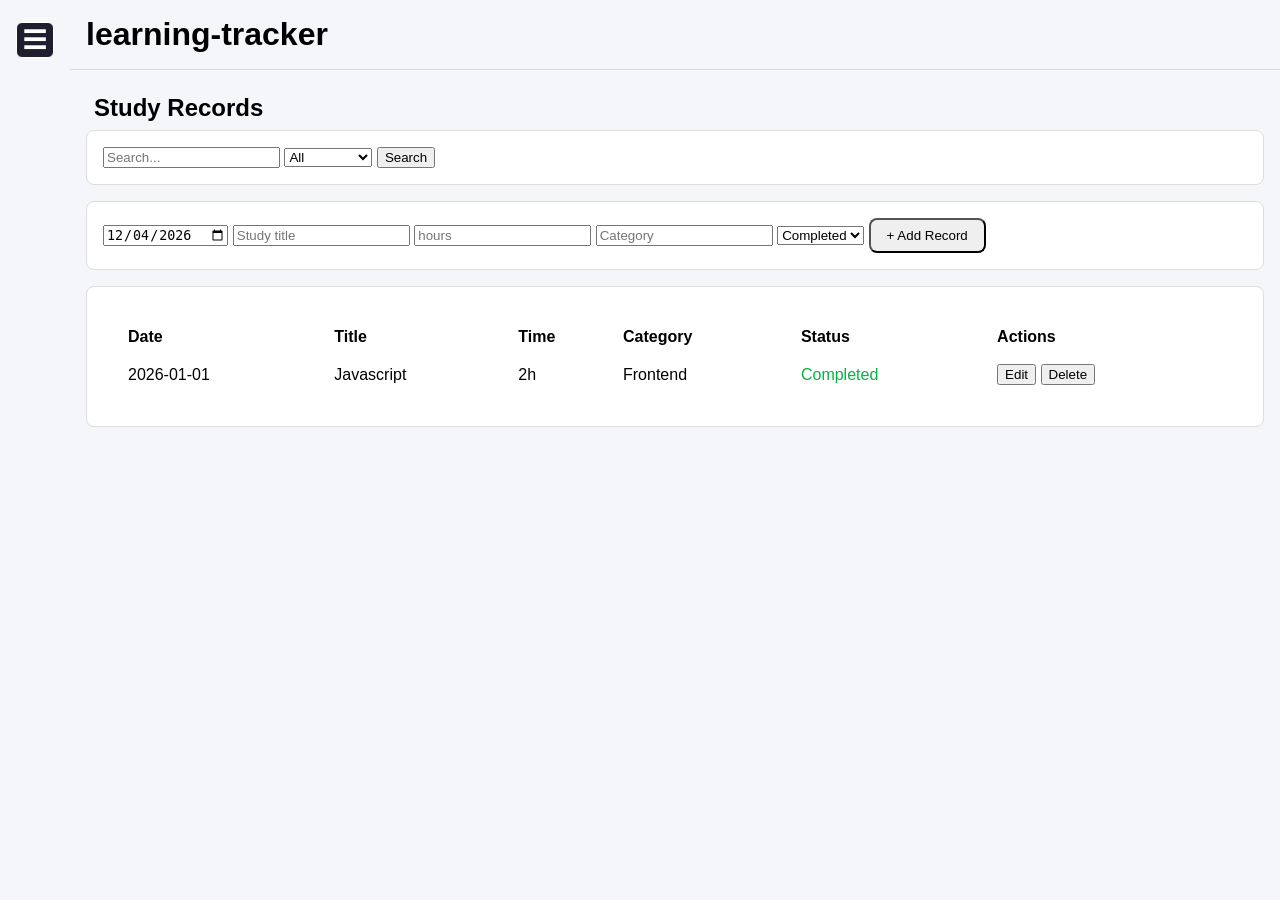
<file: learning-tracker/pages/records.html>
<!DOCTYPE html>
<html lang="ja">

<head>
  <meta charset="UTF-8" />
  <meta name="viewport" content="width=device-width, initial-scale=1.0" />
  <title>Learning Tracker</title>
  <link rel="stylesheet" href="../assets/css/layout.css" />
  <link rel="stylesheet" href="../assets/css/base.css">
  <link rel="stylesheet" href="../assets/css/components.css">
  <link rel="stylesheet" href="../assets/css/pages/records.css">
</head>

<body>

  <div class="app">

    <!-- Sidebar -->
    <div class="menu-btn">
      <button id="toggleBtn">☰</button>
    </div>
    <aside id="sidebar" class="sidebar closed">
      <nav class="nav">
        <a href="../index.html" class="nav-item active">Dashboard</a>
        <a href="records.html" class="nav-item">Records</a>
        <a href="analytics.html" class="nav-item">Analytics</a>
        <a href="settings.html" class="nav-item">Settings</a>
      </nav>
    </aside>

    <!-- Main -->
    <div class="main full">

      <!-- TopBar -->
      <header class="topbar">
        <div class="site-name">
          <h1>learning-tracker</h1>
        </div>
      </header>

      <!-- Content -->
      <main class="content">

        <section class="records-page">

          <div class="page-header">
            <h1>Study Records</h1>
          </div>

          <div class="toolbar card">

            <form onsubmit="searchRecord(); return false;">
              <input id="searchText" type="text" class="input" placeholder="Search...">

              <select id="searchTerm" class="select">
                <option value="all">All</option>
                <option value="thisWeek">This Week</option>
                <option value="thisMonth">This Month</option>
              </select>

              <button id="recordSearch" tyoe="submit">Search</button>
            </form>

          </div>

          <div class="card form-card">

            <input type="date" id="dateInput" class="input">
            <input type="text" id="titleInput" class="input" placeholder="Study title">
            <input type="number" id="hoursInput" class="input" placeholder="hours">
            <input type="text" id="categoryInput" class="input" placeholder="Category">

            <select id="statusInput" class="select">
              <option value="Completed">Completed</option>
              <option value="Pending">Pending</option>
            </select>

            <button class="btn primary" onclick="handleAddRecord()">
              + Add Record
            </button>
          </div>

          <div class="card table-card">

            <table class="table">

              <thead>
                <tr>
                  <th>Date</th>
                  <th>Title</th>
                  <th>Time</th>
                  <th>Category</th>
                  <th>Status</th>
                  <th>Actions</th>
                </tr>
              </thead>

              <tbody id="recordsBody">

                <tr>
                  <td>2026/05/14</td>
                  <td>Flexbox復習</td>
                  <td>2h</td>
                  <td>Frontend</td>

                  <td>
                    <span class="badge completed">
                      Completed
                    </span>
                  </td>

                  <td class="actions">
                    <button>Edit</button>
                    <button>Delete</button>
                  </td>
                </tr>

              </tbody>

            </table>

          </div>
          <!-- modal -->
          <div id="editModal" class="modal hidden">
            <div class="modal-content">
              <h2>Edit Record</h2>

              <input type="hidden" id="editId">

              <label>date</label>
              <input type="date" id="editDate" class="input">
              <label>Title</label>
              <input type="text" id="editTitle">
              <label>Hours</label>
              <input type="number" id="editHours">
              <label>Category</label>
              <input type="text" id="editCategory">

              <label>Status</label>
              <select id="editStatus">
                <option value="Pending">Pending</option>
                <option value="Completed">Completed</option>
              </select>

              <div class="modal-actions">
                <button onclick="storage.saveEditedRecord()">Save</button>
                <button onclick="closeModal()">Cancel</button>
              </div>
            </div>
          </div>
        </section>


      </main>
    </div>
  </div>

  <script src="../assets/js/ui/app.js"></script>
  <script src="../assets/js/storage.js"></script>
  <script src="../assets/js/records.js"></script>
</body>

</html>
</file>
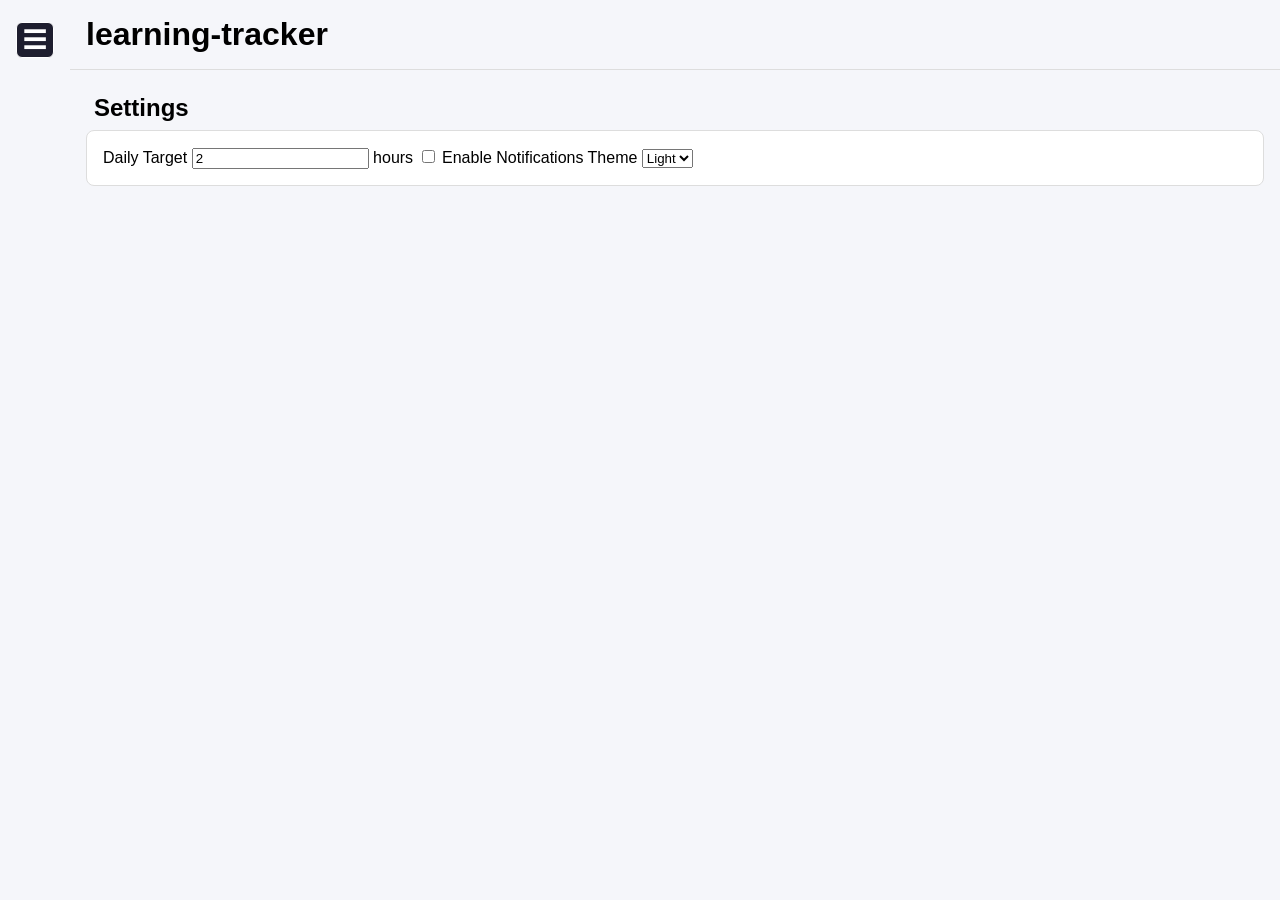
<file: learning-tracker/pages/settings.html>
<!DOCTYPE html>
<html lang="ja">

<head>
  <meta charset="UTF-8" />
  <meta name="viewport" content="width=device-width, initial-scale=1.0" />
  <title>Learning Tracker</title>
  <link rel="stylesheet" href="../assets/css/layout.css" />
  <link rel="stylesheet" href="../assets/css/base.css">
  <link rel="stylesheet" href="../assets/css/components.css">
  <link rel="stylesheet" href="../assets/css/pages/records.css">
</head>

<body>

  <div class="app">

    <!-- Sidebar -->
    <div class="menu-btn">
      <button id="toggleBtn">☰</button>
    </div>
    <aside id="sidebar" class="sidebar closed">
      <div class="logo">LT</div>
      <nav class="nav">
        <a href="../index.html" class="nav-item active">Dashboard</a>
        <a href="records.html" class="nav-item">Records</a>
        <a href="analytics.html" class="nav-item">Analytics</a>
        <a href="settings.html" class="nav-item">Settings</a>
      </nav>
    </aside>

    <!-- Main -->
    <div class="main full">

      <!-- TopBar -->
      <header class="topbar">
        <div class="site-name">
          <h1>learning-tracker</h1>
        </div>
      </header>

      <!-- Content -->
      <main class="content">

        <!-- ================= SETTINGS ================= -->
        <section id="settings" class="page">

          <h1>Settings</h1>

          <div class="card form-card">

            <label>
              Daily Target
              <input type="number" value="2" /> hours
            </label>

            <label>
              <input type="checkbox" />
              Enable Notifications
            </label>

            <label>
              Theme
              <select>
                <option>Light</option>
                <option>Dark</option>
              </select>
            </label>

          </div>

        </section>

      </main>
    </div>
  </div>
  <script src="../assets/js/ui/app.js"></script>
</body>

</html>
</file>
<file: learning-tracker/assets/css/layout.css>
.app {
  display: flex;
  min-height: 100vh;
}

/* Sidebar */

.sidebar {
  position: fixed;
  top: 0;
  left: 0;
  width: 240px;
  height: 100vh;
  padding-top: 4.5rem;
  background: #1e1e2f;
  color: white;

  transform: translateX(0);
  transition: transform 0.3s ease;
}

.menu-btn {
  z-index: 100;
  align-self: flex-start;
  height: fit-content;
}

#toggleBtn {
  font-size: 1.5rem;
  color: white;
  background: #1e1e2f;
  border: 1px solid white;
  border-radius: 6px;
  margin: 1.4rem 1.0rem;
  cursor: pointer;
}

.nav-item {
  display: block;
  padding: 1.0rem;
  color: white;
  text-decoration: none;
  transition: background 0.2s;
}

.nav-item:hover {
  background: #333;
  border-left: 4px solid #ffe54f;
}

.nav-item.active {
  background: #333;
  border-left: 4px solid #4f8cff;
}

/* 非表示 */
.sidebar.closed {
  transform: translateX(-100%);
}


.main {
  flex: 1;
  display: flex;
  flex-direction: column;
  margin-left: 15rem;
  transition: margin-left 0.3s ease;
}

.main.full {
  margin-left: 0;
}


/* Topbar */
.topbar {
  display: flex;
  padding: 0.5rem;
  border-bottom: 1px solid #ddd;
}

.search {
  padding: 1.0rem;
  margin-left: 1.0rem;
}

#search {
  padding: 0.5rem;
}

.user {
  margin-left: auto;
  margin-right: 1.5rem;
  margin-top: 1.5rem;
}

/* Content */
.content {
  padding: 1.0rem;
  overflow-y: auto;
}
</file>
<file: learning-tracker/assets/css/base.css>
* {
  box-sizing: border-box;
}

body {
  margin: 0;
  font-family: sans-serif;
  background: #f5f6fa;
}

h1, h2, h3, p {
  margin: 0.5rem;
}
</file>
<file: learning-tracker/assets/css/components.css>
.card {
  background: white;
  border: 1px solid #ddd;
  padding: 16px;
  margin-bottom: 16px;
  border-radius: 8px;
}

.btn {
  padding: 8px 16px;
  border-radius: 8px;
}

.table {
  width: 100%;
}

.modal {
  position: fixed;
  inset: 0;
  background: rgba(0, 0, 0, 0.5);

  display: flex;
  justify-content: center;
  align-items: center;
}

.hidden {
  display: none;
}

.modal-content {
  background: white;
  padding: 24px;
  border-radius: 8px;
  width: 400px;
}

.modal-content input,
.modal-content select {
  width: 100%;
  margin-bottom: 12px;
}
</file>
<file: learning-tracker/assets/css/pages/records.css>
.toolbar {
  display: flex;
  gap: 1.5rem;
}

.table tr {
    margin: 0.5rem;
}

.table{
  border-spacing: 1.0rem;
  border-collapse: separate;
}

.table-card {
  display: flex;
  justify-content: space-between;
  padding: 1.5rem;
  text-align: left;
}

.badge.completed {
    color: #04b344;
}

.badge.pending {
    color: #ffbd4c;
}
</file>
